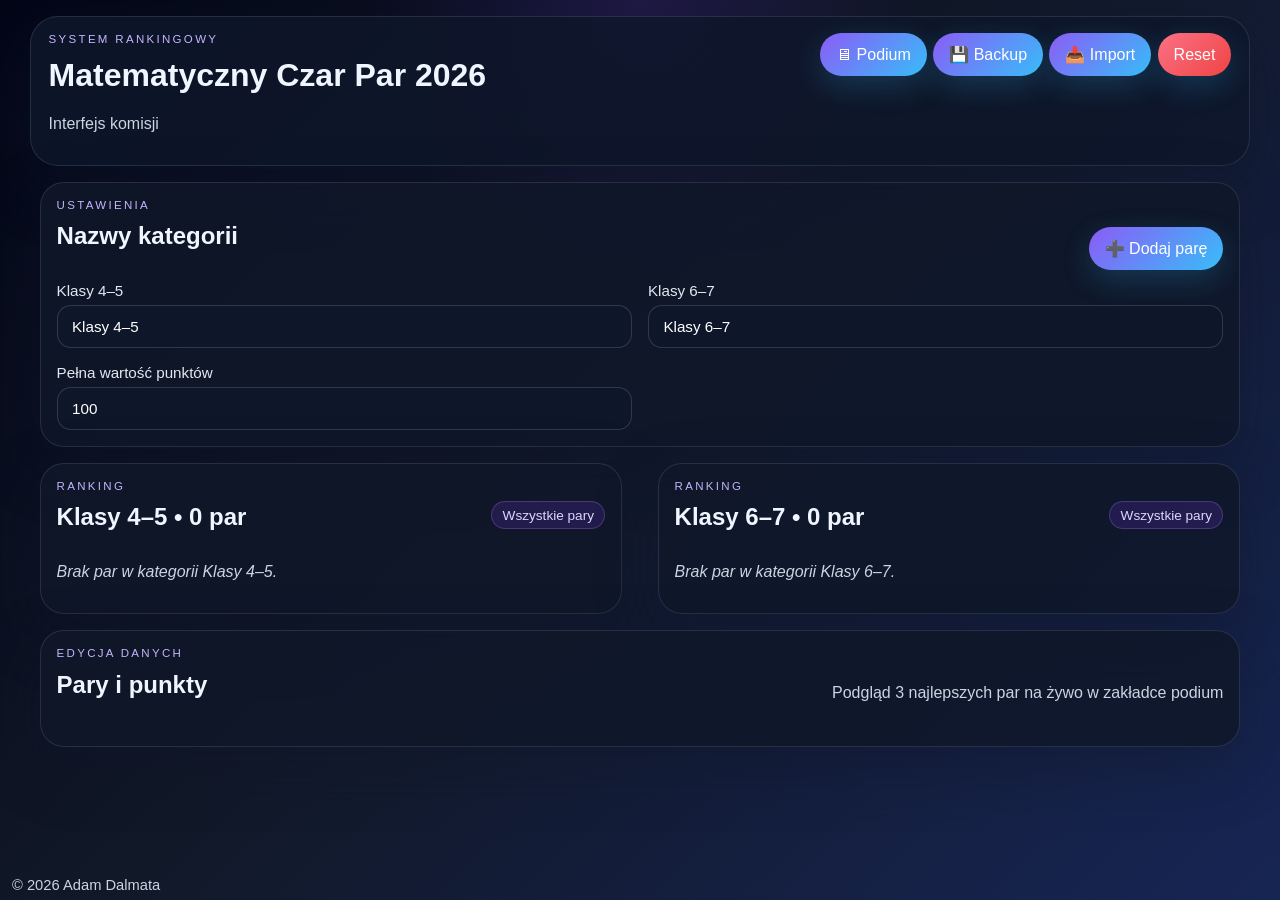
<file: index.html>
<!DOCTYPE html>
<html lang="pl">
<head>
  <meta charset="UTF-8">
  <title>Matematyczny Czar Par</title>
  <meta name="viewport" content="width=device-width, initial-scale=1.0">
  <link rel="icon" type="image/png" href="assets/Mat-carpar icon.png">
  <link rel="stylesheet" href="css/styles.css">
</head>
<body>

<header class="hero-card">
  <div>
    <p class="eyebrow">System Rankingowy</p>
    <h1>Matematyczny Czar Par 2026</h1>
    <p class="lead">Interfejs komisji</p>
  </div>

  <div class="button-row">
    <button onclick="openPodium()">🖥 Podium</button>
    <button onclick="exportBackup()">💾 Backup</button>
    <button onclick="importBackup()">📥 Import</button>
    <button class="danger" onclick="resetAll()">Reset</button>
  </div>
</header>

<main class="page-shell">
  <section class="panel">
    <div class="panel-heading">
      <div>
        <p class="eyebrow">Ustawienia</p>
        <h2>Nazwy kategorii</h2>
      </div>
      <button onclick="addPair()">➕ Dodaj parę</button>
    </div>

    <div class="category-grid">
      <label>
        <span>Klasy 4–5</span>
        <input id="category-name-1" type="text" data-role="category-name" data-key="cat1" placeholder="Klasy 4–5">
      </label>
      <label>
        <span>Klasy 6–7</span>
        <input id="category-name-2" type="text" data-role="category-name" data-key="cat2" placeholder="Klasy 6–7">
      </label>
      <label>
        <span>Pełna wartość punktów</span>
        <input id="full-points" type="number" min="1" step="1" value="100" data-role="full-points" placeholder="100" aria-label="Pełna wartość punktów do skalowania wysokości podium">
      </label>
    </div>
  </section>

  <section id="leaderboards" class="leaderboard-grid">
    <article class="panel board-card">
      <div class="panel-heading compact">
        <div>
          <p class="eyebrow">Ranking</p>
          <h2 id="summary-1">Klasy 4–5</h2>
        </div>
        <span class="pill">Wszystkie pary</span>
      </div>
      <div id="board-1" class="board-list"></div>
    </article>

    <article class="panel board-card">
      <div class="panel-heading compact">
        <div>
          <p class="eyebrow">Ranking</p>
          <h2 id="summary-2">Klasy 6–7</h2>
        </div>
        <span class="pill">Wszystkie pary</span>
      </div>
      <div id="board-2" class="board-list"></div>
    </article>
  </section>

  <section class="panel">
    <div class="panel-heading">
      <div>
        <p class="eyebrow">Edycja danych</p>
        <h2>Pary i punkty</h2>
      </div>
      <p class="muted">Podgląd 3 najlepszych par na żywo w zakładce podium</p>
    </div>

    <div id="pairs" class="pairs-grid"></div>
  </section>
</main>

<footer class="footer-note">© 2026 Adam Dalmata</footer>

<script src="js/storage.js"></script>
<script src="js/app.js"></script>

</body>
</html>
</file>
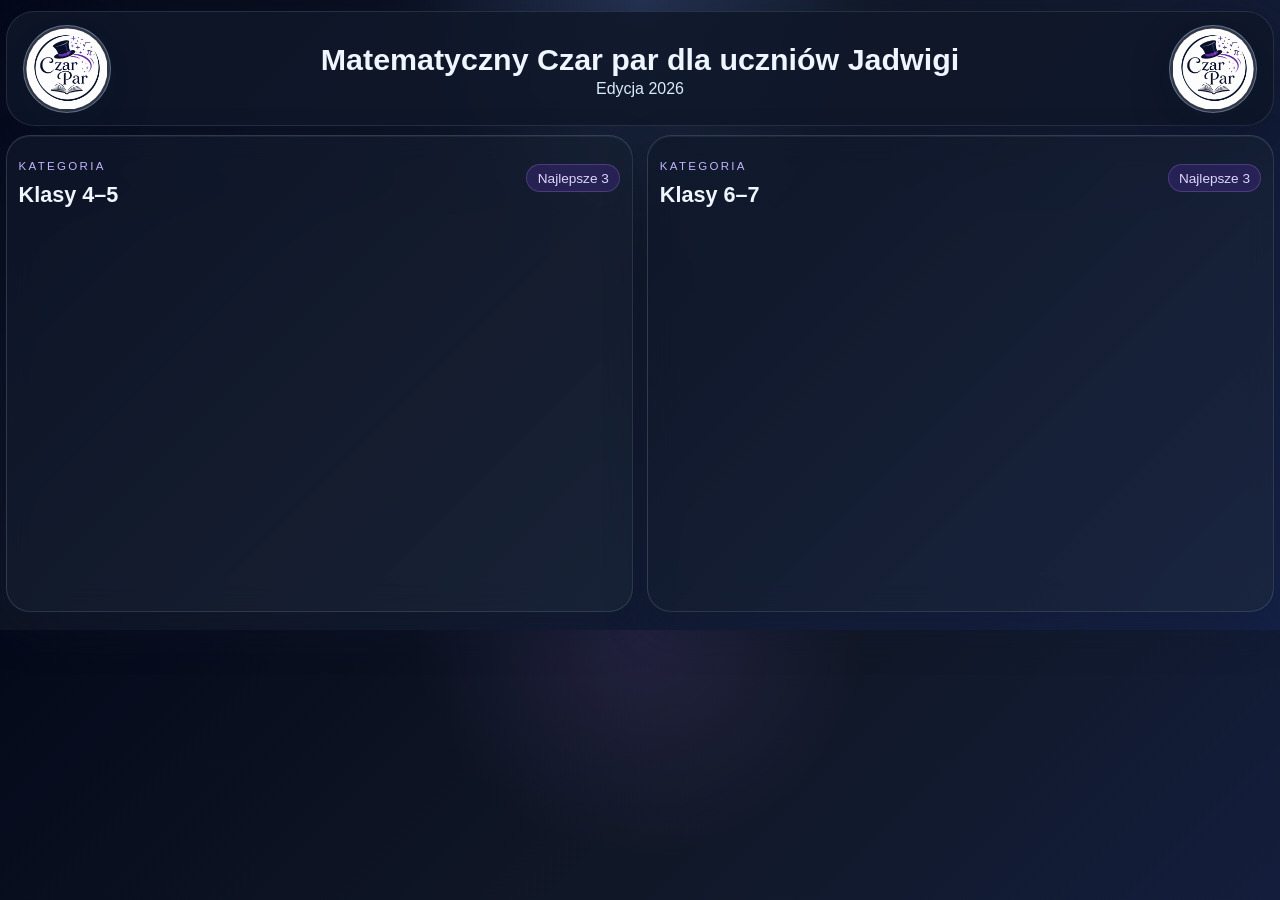
<file: podium.html>
<!DOCTYPE html>
<html lang="pl">
<head>
  <meta charset="UTF-8">
  <title>Podium</title>
  <meta name="viewport" content="width=device-width, initial-scale=1.0">
  <link rel="icon" type="image/png" href="assets/Mat-carpar icon.png">
  <link rel="stylesheet" href="css/podium.css">
</head>
<body>

<header class="hero-card">
  <div class="hero-inner">
    <img src="assets/Mat-carpar icon.png" alt="Logo po lewej" class="hero-logo hero-logo-left">
    <div class="hero-copy">
      <h1>Matematyczny Czar par dla uczniów Jadwigi</h1>
      <p class="lead">Edycja 2026</p>
    </div>
    <img src="assets/Mat-carpar icon.png" alt="Logo po prawej" class="hero-logo hero-logo-right">
  </div>
</header>

<main class="page-shell podium-shell">
  <div class="podium-stage">
    <section class="podium-section">
      <article class="panel podium-card-panel">
      <div class="panel-heading compact">
        <div>
          <p class="eyebrow">Kategoria</p>
          <h2 id="category-title-1">Klasy 4–5</h2>
        </div>
        <span class="pill">Najlepsze 3</span>
      </div>
      <div id="podium-1" class="podium-grid three-columns"></div>
    </article>

    <article class="panel podium-card-panel">
      <div class="panel-heading compact">
        <div>
          <p class="eyebrow">Kategoria</p>
          <h2 id="category-title-2">Klasy 6–7</h2>
        </div>
        <span class="pill">Najlepsze 3</span>
      </div>
      <div id="podium-2" class="podium-grid three-columns"></div>
      </article>
    </section>
  </div>
</main>

<script src="js/storage.js"></script>
<script src="js/podium.js"></script>

</body>
</html>
</file>
<file: css/styles.css>
* { box-sizing: border-box; }

body {
  margin: 0;
  min-height: 100dvh;
  position: relative;
  overflow-x: hidden;
  display: flex;
  flex-direction: column;
  font-family: "Segoe UI", Arial, sans-serif;
  background:
    radial-gradient(circle at top, rgba(124, 58, 237, 0.18), transparent 25%),
    linear-gradient(135deg, #020617 0%, #111827 45%, #172554 100%);
  color: #eff6ff;
}

button,
input,
select {
  font: inherit;
}

button {
  border: 0;
  border-radius: 999px;
  padding: 0.75rem 1rem;
  cursor: pointer;
  background: linear-gradient(135deg, #8b5cf6, #38bdf8);
  color: #fff;
  box-shadow: 0 10px 30px rgba(56, 189, 248, 0.2);
  transition: transform 0.18s ease, box-shadow 0.18s ease;
}

button:hover { transform: translateY(-1px); box-shadow: 0 14px 35px rgba(124, 58, 237, 0.28); }
button.danger { background: linear-gradient(135deg, #fb7185, #ef4444); }
button.ghost-button { background: rgba(148, 163, 184, 0.12); color: #e5eefb; box-shadow: none; }

.page-shell,
.hero-card,
.panel {
  width: min(1220px, calc(100% - 1.2rem));
  margin: 0 auto;
}

.hero-card {
  margin-top: 1rem;
  padding: 1rem 1.1rem;
  border-radius: 28px;
  background: rgba(15, 23, 42, 0.86);
  border: 1px solid rgba(148, 163, 184, 0.18);
  box-shadow: 0 20px 60px rgba(15, 23, 42, 0.45);
  display: flex;
  justify-content: space-between;
  align-items: flex-start;
  gap: 1rem;
}

.eyebrow { text-transform: uppercase; letter-spacing: 0.2em; font-size: 0.72rem; color: #c4b5fd; }
.lead, .muted { color: #cbd5e1; }

h1, h2, h3, p { margin-top: 0; }

.button-row { display: flex; flex-wrap: wrap; justify-content: flex-end; gap: 0.4rem; }

.page-shell {
  flex: 1 1 auto;
  min-height: 0;
  display: flex;
  flex-direction: column;
  padding: 1rem 0 2.5rem;
}

.footer-note {
  position: fixed;
  left: 0.75rem;
  bottom: 0.35rem;
  z-index: 30;
  padding: 0;
  text-align: left;
  color: #cbd5e1;
  font-size: 0.92rem;
  line-height: 1.2;
  pointer-events: none;
  transform: none;
  width: auto;
  max-width: calc(100vw - 1.5rem);
}

.panel {
  border-radius: 24px;
  background: rgba(15, 23, 42, 0.88);
  border: 1px solid rgba(148, 163, 184, 0.18);
  box-shadow: 0 20px 60px rgba(15, 23, 42, 0.45);
  padding: 1rem;
  margin-bottom: 1rem;
}

.panel-heading { display: flex; justify-content: space-between; align-items: flex-end; gap: 1rem; margin-bottom: 0.75rem; }
.panel-heading.compact { align-items: center; }

.category-grid,
.leaderboard-grid,
.pairs-grid { display: grid; gap: 1rem; }
.category-grid { grid-template-columns: repeat(2, minmax(0, 1fr)); }
.leaderboard-grid { grid-template-columns: repeat(2, minmax(0, 1fr)); }
.pairs-grid { grid-template-columns: repeat(2, minmax(0, 1fr)); }

label {
  display: grid;
  gap: 0.35rem;
  color: #e2e8f0;
  font-size: 0.95rem;
}

input, select {
  width: 100%;
  border-radius: 14px;
  border: 1px solid rgba(148, 163, 184, 0.25);
  padding: 0.75rem 0.9rem;
  background: rgba(15, 23, 42, 0.95);
  color: #fff;
}

input[type="number"] {
  appearance: textfield;
  -moz-appearance: textfield;
  -webkit-appearance: none;
}

input[type="number"]::-webkit-inner-spin-button,
input[type="number"]::-webkit-outer-spin-button {
  -webkit-appearance: none;
  margin: 0;
}

.pill {
  display: inline-flex;
  align-items: center;
  gap: 0.35rem;
  border-radius: 999px;
  padding: 0.35rem 0.65rem;
  background: rgba(124, 58, 237, 0.18);
  border: 1px solid rgba(192, 132, 252, 0.25);
  color: #ddd6fe;
  font-size: 0.85rem;
}

.board-card .board-list { display: grid; gap: 0.6rem; }

.leader-row {
  display: flex;
  justify-content: space-between;
  align-items: center;
  gap: 1rem;
  padding: 0.85rem;
  border-radius: 18px;
  background: linear-gradient(135deg, rgba(30, 41, 59, 0.98), rgba(17, 24, 39, 0.98));
  border: 1px solid rgba(148, 163, 184, 0.18);
}

.leader-main { display: flex; align-items: center; gap: 0.75rem; }
.rank-badge {
  display: inline-grid;
  place-items: center;
  border-radius: 999px;
  width: 2rem;
  height: 2rem;
  background: linear-gradient(135deg, #c084fc, #38bdf8);
  color: #0f172a;
  font-weight: 700;
}

.leader-main strong { display: block; font-size: 1rem; }
.leader-main small { color: #cbd5e1; }
.leader-stats { display: flex; flex-wrap: wrap; justify-content: flex-end; gap: 0.4rem; }
.leader-stats span {
  border-radius: 999px;
  background: rgba(56, 189, 248, 0.12);
  border: 1px solid rgba(56, 189, 248, 0.18);
  padding: 0.35rem 0.55rem;
  font-size: 0.88rem;
}

.pairs-grid { align-items: start; }
.pair-card {
  border-radius: 22px;
  padding: 1rem;
  background: linear-gradient(135deg, rgba(30, 41, 59, 0.98), rgba(17, 24, 39, 0.98));
  border: 1px solid rgba(148, 163, 184, 0.18);
  display: grid;
  gap: 0.75rem;
}

.pair-card-header { display: flex; justify-content: space-between; align-items: start; gap: 0.75rem; }
.pair-card-header p { color: #bfdbfe; font-size: 0.92rem; }

.station-grid { display: grid; grid-template-columns: repeat(3, minmax(0, 1fr)); gap: 0.5rem; }
.station-field { padding: 0.55rem; border-radius: 16px; background: rgba(15, 23, 42, 0.92); border: 1px solid rgba(148, 163, 184, 0.15); }
.station-field span { font-size: 0.8rem; color: #cbd5e1; }
.station-field .station-input-label { font-size: 0.78rem; color: #bfdbfe; margin-top: 0.35rem; }
.station-field input { margin-top: 0.15rem; padding: 0.5rem; border-radius: 10px; }

.empty-state { color: #cbd5e1; font-style: italic; }

@media (max-width: 980px) {
  .pairs-grid, .leaderboard-grid, .category-grid { grid-template-columns: 1fr; }
  .hero-card, .panel-heading { flex-direction: column; align-items: stretch; }
}

@media (max-width: 720px) {
  .station-grid { grid-template-columns: repeat(2, minmax(0, 1fr)); }
  .leader-row { flex-direction: column; align-items: flex-start; }
}
</file>
<file: css/podium.css>
* { box-sizing: border-box; }

body {
  margin: 0;
  min-height: 70dvh;
  height: 70dvh;
  width: 100dvw;
  max-width: 100dvw;
  padding: clamp(8px, 1.2vh, 14px) 0.35rem 0;
  overflow: hidden;
  display: flex;
  flex-direction: column;
  font-family: "Segoe UI", Arial, sans-serif;
  background:
    radial-gradient(circle at top, rgba(192, 132, 252, 0.16), transparent 25%),
    linear-gradient(135deg, #020617 0%, #111827 45%, #172554 100%);
  color: #eff6ff;
  position: relative;
}

body::after {
  content: "";
  position: fixed;
  inset: 0;
  background:
    radial-gradient(circle at top, rgba(56, 189, 248, 0.11), transparent 24%),
    linear-gradient(135deg, rgba(15, 23, 42, 0.18), rgba(17, 24, 39, 0.28));
  z-index: -1;
}

.page-shell, .hero-card, .panel {
  width: 100%;
  max-width: min(1600px, calc(100dvw - 0.7rem));
  margin: 0 auto;
}

.podium-shell {
  flex: 1 1 auto;
  min-height: 0;
  display: flex;
  padding-top: clamp(6px, 1vh, 10px);
  padding-bottom: clamp(12px, 2vh, 20px);
}

.podium-stage {
  width: 100%;
  flex: 1 1 auto;
  min-height: 0;
  margin: 0 auto;
  display: flex;
}

.hero-card {
  margin-top: 0;
  border-radius: 28px;
  padding: 0.8rem 1rem;
  background: rgba(15, 23, 42, 0.88);
  border: 1px solid rgba(148, 163, 184, 0.18);
  box-shadow: 0 20px 60px rgba(15, 23, 42, 0.45);
}

.hero-inner {
  display: flex;
  align-items: center;
  justify-content: center;
  gap: clamp(0.75rem, 2vw, 1.25rem);
}

.hero-copy {
  flex: 1 1 auto;
  min-width: 0;
  text-align: center;
}

.hero-card h1 {
  text-align: center;

  margin: 0.1rem 0;
  font-size: clamp(1.15rem, 2vw + 0.8rem, 1.9rem);
  line-height: 1.2;
}

.hero-card .lead {
  margin: 0.15rem 0 0;
  font-size: clamp(0.9rem, 0.6vw + 0.8rem, 1rem);
  text-align: center;
}

.hero-logo {
  flex: 0 0 auto;
  width: clamp(44px, 7vw, 88px);
  height: clamp(44px, 7vw, 88px);
  max-height: 88px;
  object-fit: cover;
  border-radius: 50%;
  overflow: hidden;
  padding: 0.15rem;
  background: rgba(255, 255, 255, 0.14);
  border: 1px solid rgba(191, 219, 254, 0.35);
  box-shadow: 0 10px 24px rgba(15, 23, 42, 0.35);
  filter: drop-shadow(0 8px 18px rgba(15, 23, 42, 0.35));
}

.hero-logo-left {
  order: -1;
}

@media (max-width: 720px) {
  .hero-inner {
    flex-wrap: wrap;
  }

  .hero-logo {
    width: clamp(36px, 12vw, 64px);
    max-height: 56px;
  }

  .hero-copy {
    order: 0;
    width: 100%;
  }
}

.eyebrow { text-transform: uppercase; letter-spacing: 0.2em; font-size: 0.72rem; color: #c4b5fd; }
.lead { color: #dbeafe; }

.page-shell {
  display: flex;
  justify-content: center;
  flex: 1 1 auto;
  padding: clamp(6px, 1vh, 10px) 0 clamp(12px, 2vh, 20px);
}

.podium-section {
  width: 100%;
  max-width: 100%;
  display: grid;
  gap: 0.85rem;
  grid-template-columns: repeat(2, minmax(0, 1fr));
  align-items: stretch;
  min-height: 0;
  flex: 1 1 auto;
  height: 100%;
}

.panel {
  width: 100%;
  max-width: 100%;
  border-radius: 24px;
  background: linear-gradient(135deg, rgba(15, 23, 42, 0.72), rgba(30, 41, 59, 0.56));
  border: 1px solid rgba(148, 163, 184, 0.22);
  box-shadow: 0 18px 40px rgba(15, 23, 42, 0.35), inset 0 1px 0 rgba(255, 255, 255, 0.06);
  padding: 0.75rem;
  overflow: hidden;
  backdrop-filter: blur(14px);
  -webkit-backdrop-filter: blur(14px);
}

.podium-card-panel {
  display: flex;
  flex-direction: column;
  min-height: 0;
  height: 100%;
  max-width: 100%;
  overflow: hidden;
}

.panel-heading {
  display: flex;
  justify-content: space-between;
  align-items: flex-end;
  gap: 0.75rem;
  margin-bottom: 0.5rem;
}

.panel-heading.compact { align-items: center; }

.panel-heading h2 {
  margin: 0.15rem 0 0;
  font-size: clamp(1rem, 1vw + 0.75rem, 1.35rem);
  line-height: 1.15;
}

.pill {
  display: inline-flex;
  align-items: center;
  gap: 0.35rem;
  border-radius: 999px;
  padding: 0.35rem 0.65rem;
  background: rgba(124, 58, 237, 0.18);
  border: 1px solid rgba(192, 132, 252, 0.25);
  color: #ddd6fe;
  font-size: 0.85rem;
}

.podium-grid {
  width: 100%;
  max-width: 100%;
  display: grid;
  gap: 0.9rem;
  align-items: flex-end;
  grid-template-columns: repeat(3, minmax(0, 1fr));
  min-height: clamp(640px, 88vh, 1040px);
  height: auto;
  flex: 1 1 auto;
}

.podium-column,
.podium-riser,
.podium-card {
  min-width: 0;
  max-width: 100%;
}

.podium-column {
  display: flex;
  align-items: flex-end;
  min-height: 0;
  height: 100%;
}

.podium-riser {
  width: 100%;
  min-height: 0;
  display: flex;
  align-items: flex-end;
  padding-top: 0.35rem;
}

.podium-card {
  position: relative;
  overflow: hidden;
  width: 100%;
  box-sizing: border-box;
  min-height: var(--podium-height, 190px);
  height: auto;
  align-self: flex-end;
  padding-top: 0.95rem;
  border-radius: 22px;
  padding: 0.9rem;
  border: 1px solid rgba(148, 163, 184, 0.18);
  background: linear-gradient(135deg, rgba(17, 24, 39, 0.82), rgba(30, 41, 59, 0.92));
  box-shadow: 0 18px 40px rgba(15, 23, 42, 0.38);
  text-align: center;
  display: flex;
  flex-direction: column;
  justify-content: flex-end;
  gap: 0.2rem;
  backdrop-filter: blur(14px);
  -webkit-backdrop-filter: blur(14px);
  transition: transform 180ms ease, box-shadow 180ms ease;
}

.podium-column.first .podium-card { background: linear-gradient(135deg, rgba(251, 191, 36, 0.18), rgba(120, 53, 15, 0.78)); }
.podium-column.second .podium-card { background: linear-gradient(135deg, rgba(226, 232, 240, 0.16), rgba(30, 41, 59, 0.92)); }
.podium-column.third .podium-card { background: linear-gradient(135deg, rgba(253, 186, 116, 0.16), rgba(120, 53, 15, 0.68)); }

.podium-card::before {
  content: "";
  position: absolute;
  inset: 0;
  border-radius: inherit;
  background: linear-gradient(180deg, rgba(255, 255, 255, 0.08), rgba(255, 255, 255, 0) 28%);
  pointer-events: none;
}

.podium-card > * { position: relative; z-index: 1; }

.podium-card.first { border-color: rgba(251, 191, 36, 0.45); box-shadow: 0 18px 45px rgba(251, 191, 36, 0.18); }
.podium-card.second { border-color: rgba(226, 232, 240, 0.25); }
.podium-card.third { border-color: rgba(253, 186, 116, 0.35); }

.medal {
  display: inline-block;
  line-height: 1;
  margin-bottom: 0.15rem;
  vertical-align: middle;
  transform-origin: center;
}

.medal {
  display: block;
  font-size: clamp(2rem, 2.8vw + 1rem, 3rem);
  line-height: 1;
  margin-bottom: 0.15rem;
}
.podium-card h3 { margin: 0 0 0.15rem; font-size: clamp(0.95rem, 0.9vw + 0.55rem, 1.08rem); line-height: 1.15; word-break: break-word; }
.podium-card .score, .podium-card .time { margin: 0; color: #eff6ff; font-size: clamp(0.82rem, 0.45vw + 0.72rem, 0.95rem); }

.podium-card .score { color: #fde68a; font-weight: 700; }
.podium-card .time { color: #dbeafe; }

.empty-card {
  border-radius: 18px;
  padding: 1rem;
  background: linear-gradient(135deg, rgba(30, 41, 59, 0.92), rgba(17, 24, 39, 0.92));
  border: 1px dashed rgba(148, 163, 184, 0.25);
  color: #cbd5e1;
  backdrop-filter: blur(14px);
  -webkit-backdrop-filter: blur(14px);
}

@media (max-width: 1180px) {
  .podium-section { grid-template-columns: 1fr; min-height: auto; }
  .podium-grid { min-height: clamp(280px, 42vh, 420px); height: auto; }
}

@media (max-width: 980px) {
  .panel-heading { flex-direction: column; align-items: flex-start; }
  .podium-grid { min-height: 300px; }
  .podium-column { min-height: 0; }
  .podium-card { min-height: 110px; }
}

@media (max-width: 720px) {
  .page-shell, .hero-card, .panel { width: min(1600px, calc(100vw - 0.5rem)); }
  .panel { padding: 0.55rem; }
  .podium-grid { grid-template-columns: 1fr; gap: 0.5rem; }
  .podium-column { min-height: auto; }
  .podium-riser { min-height: auto; }
  .podium-card { min-height: auto; }
}
</file>
